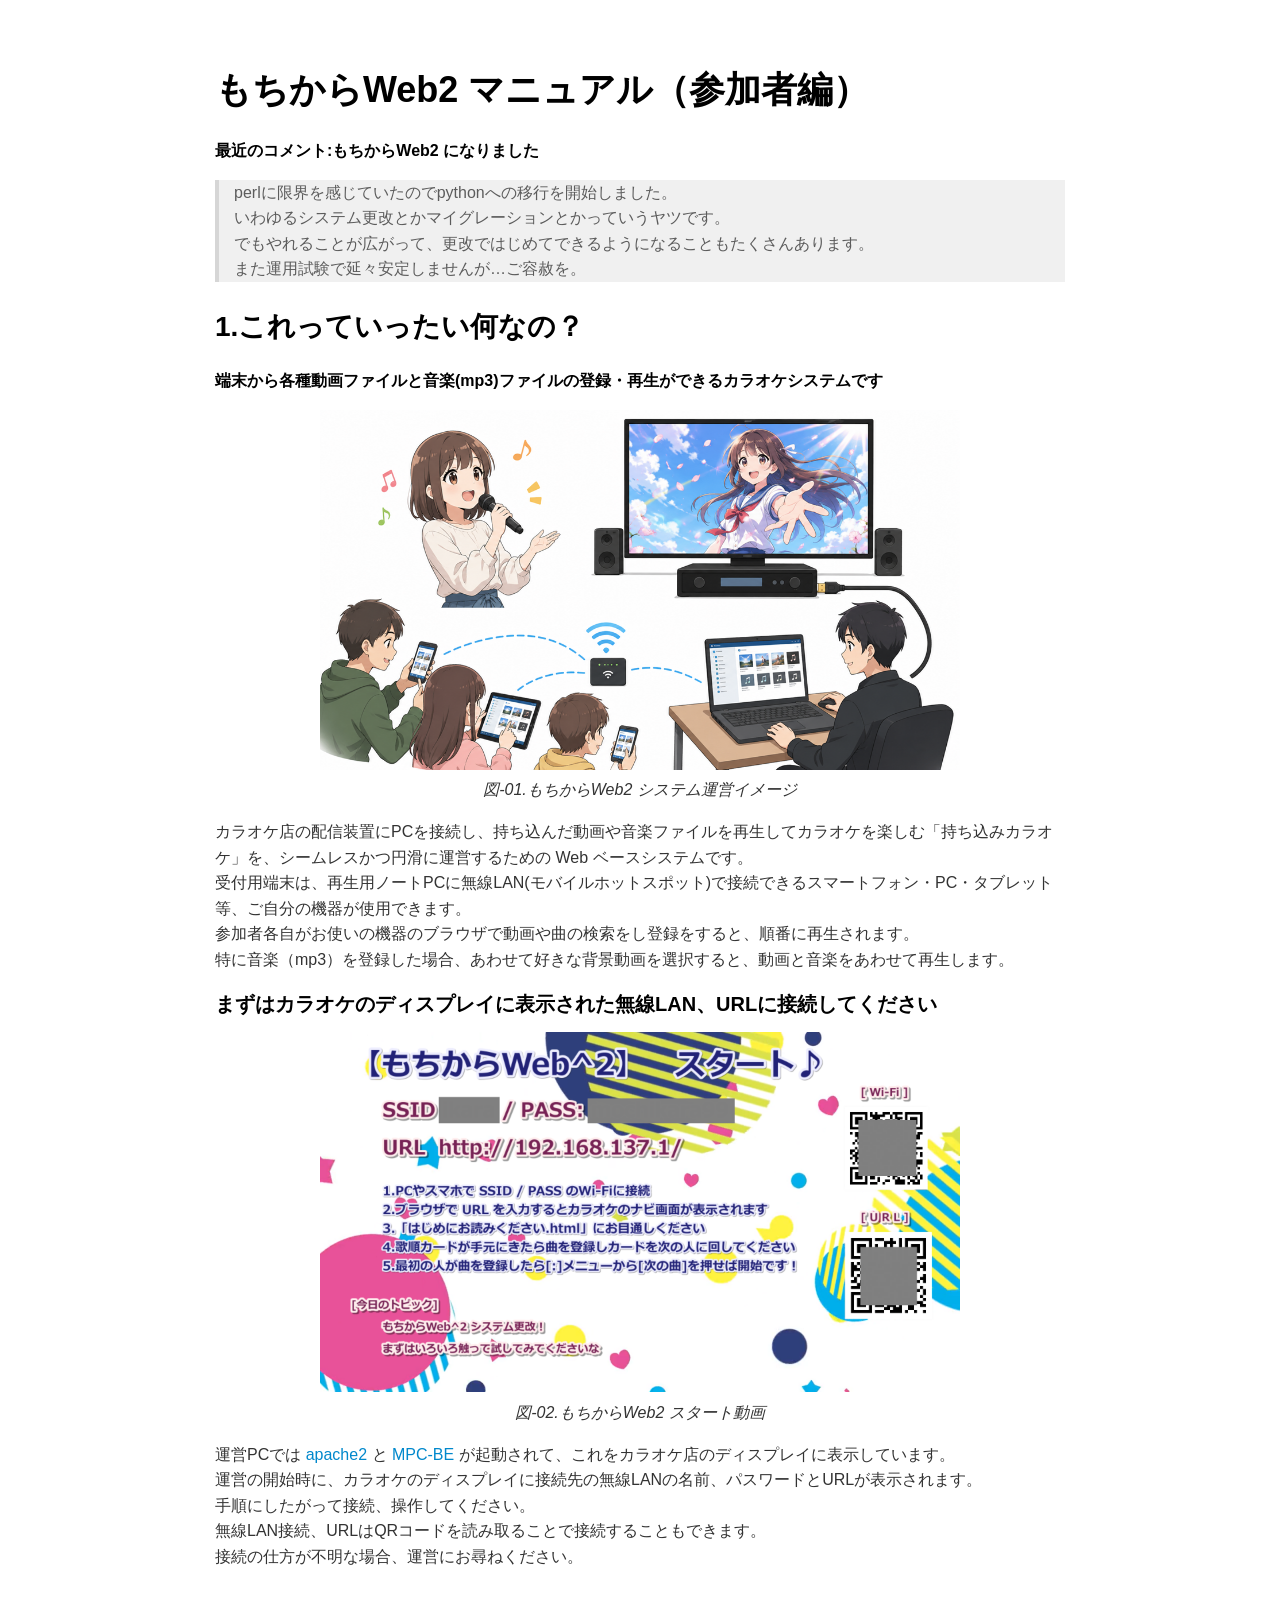
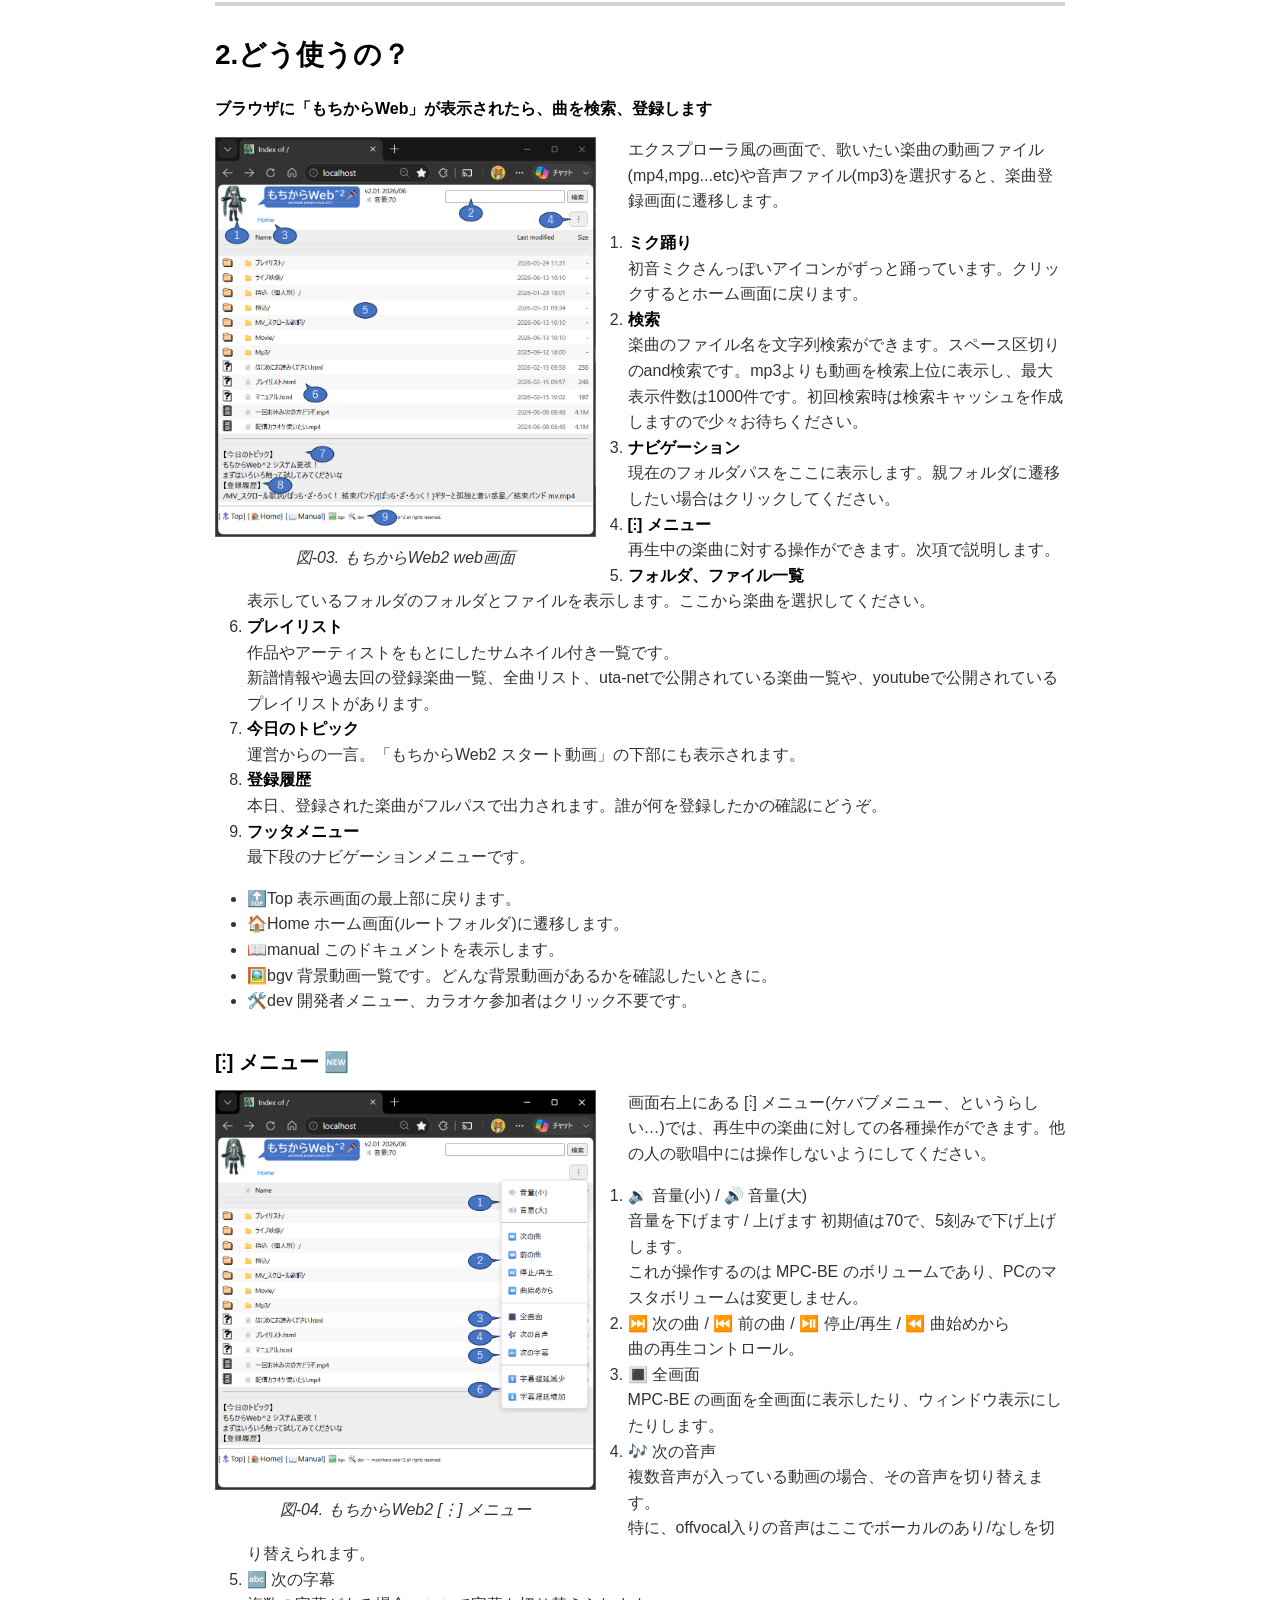
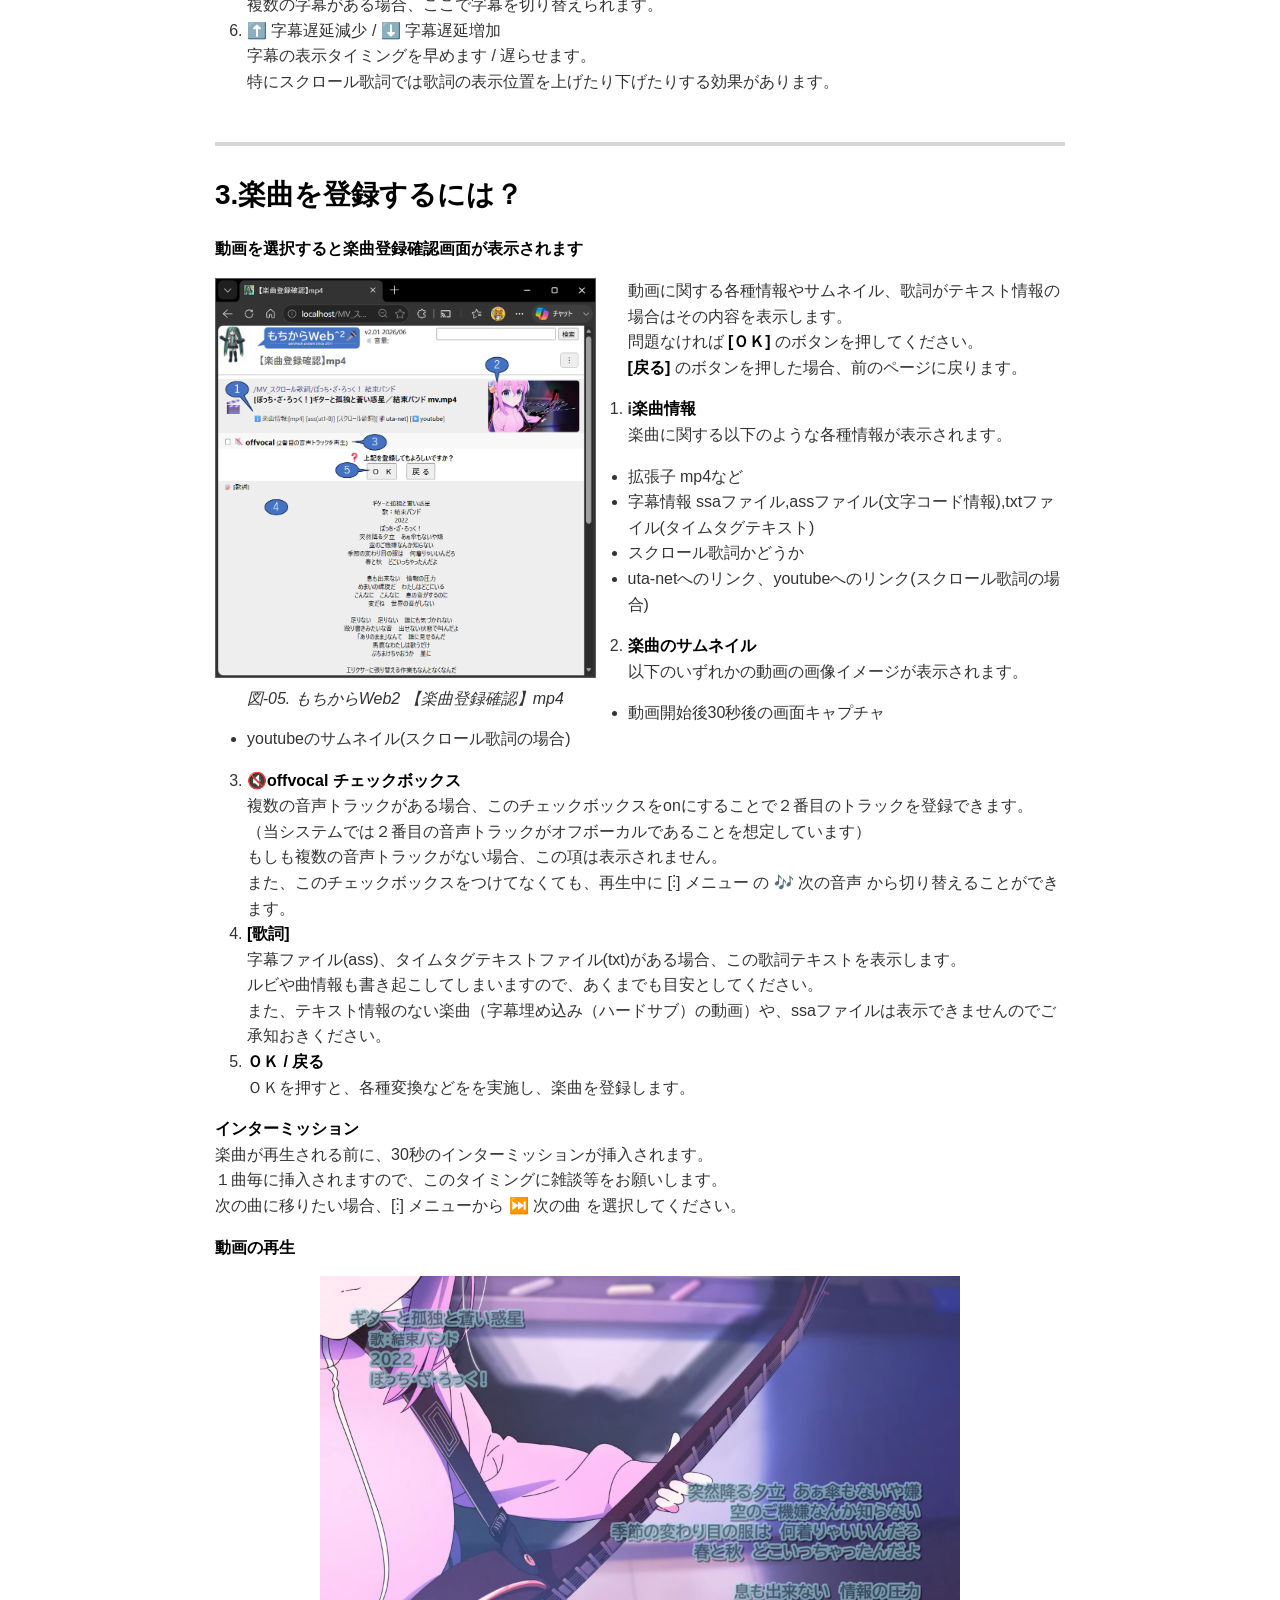
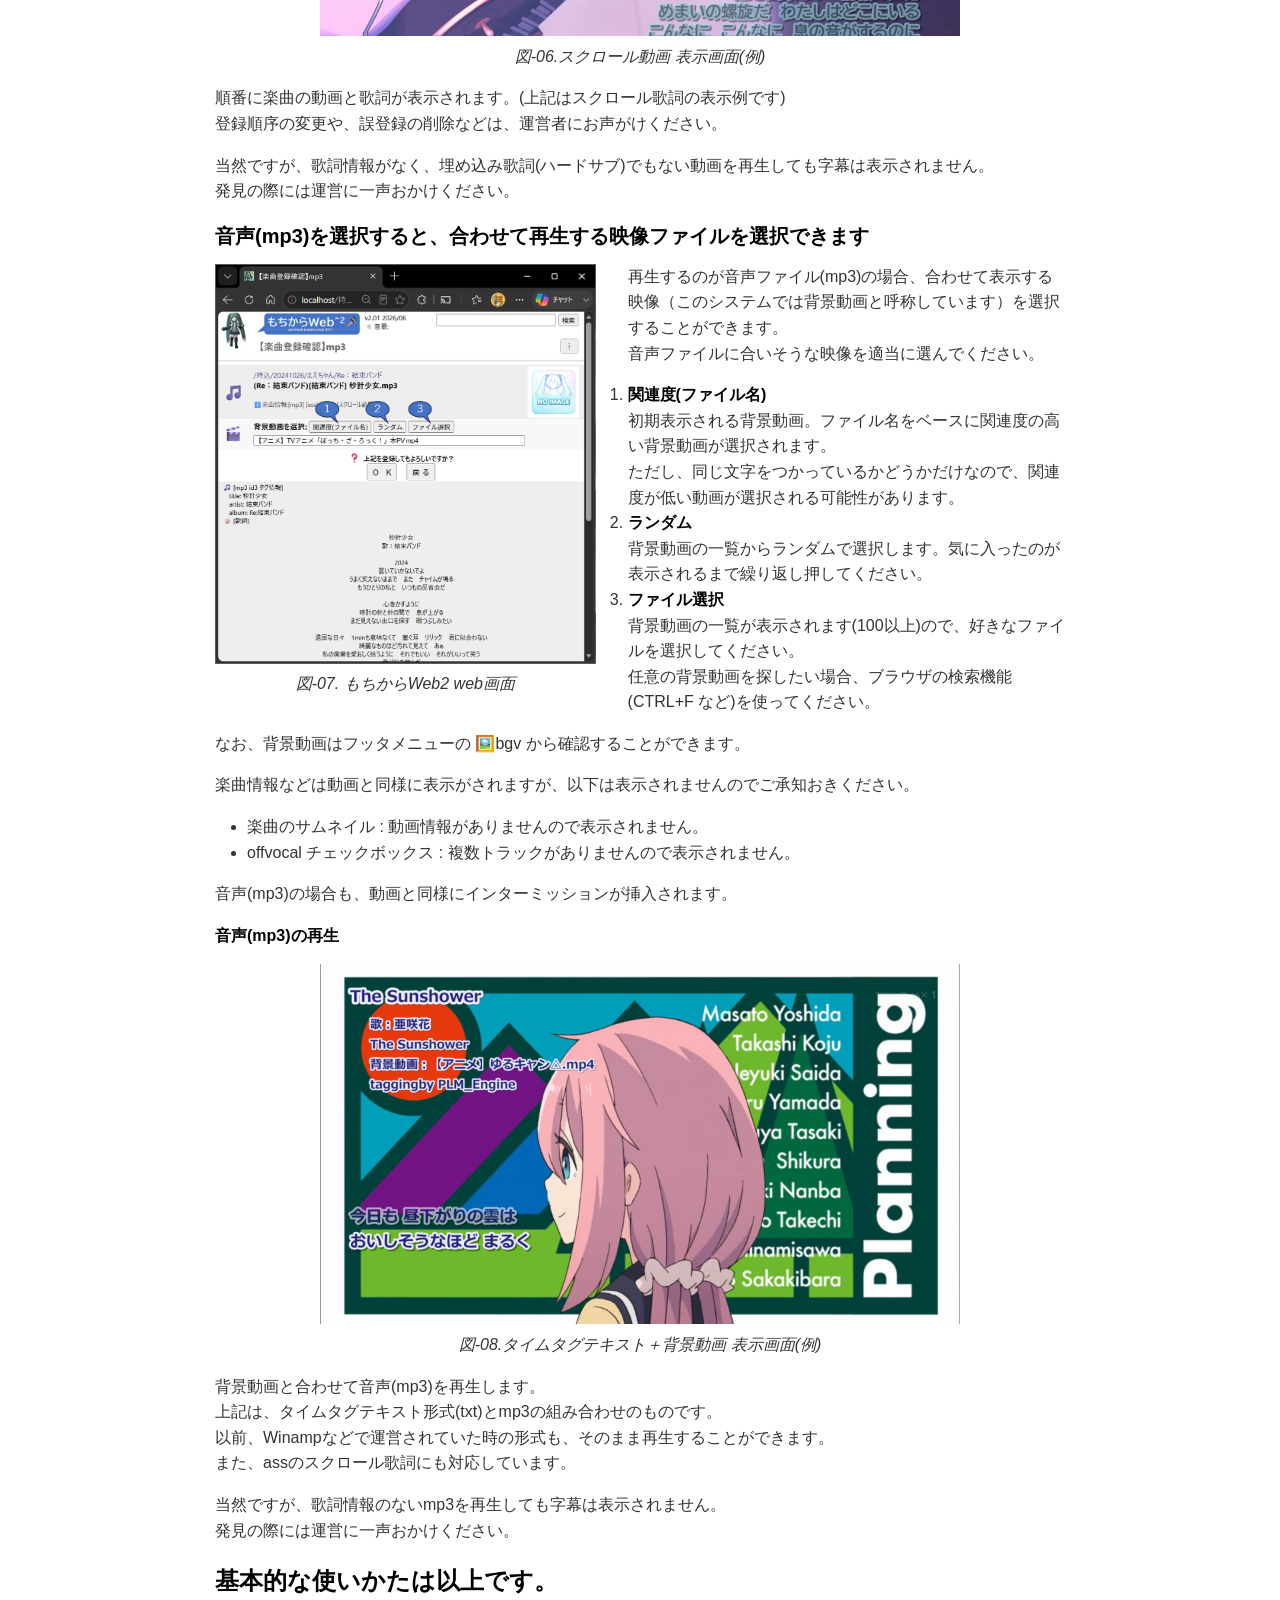
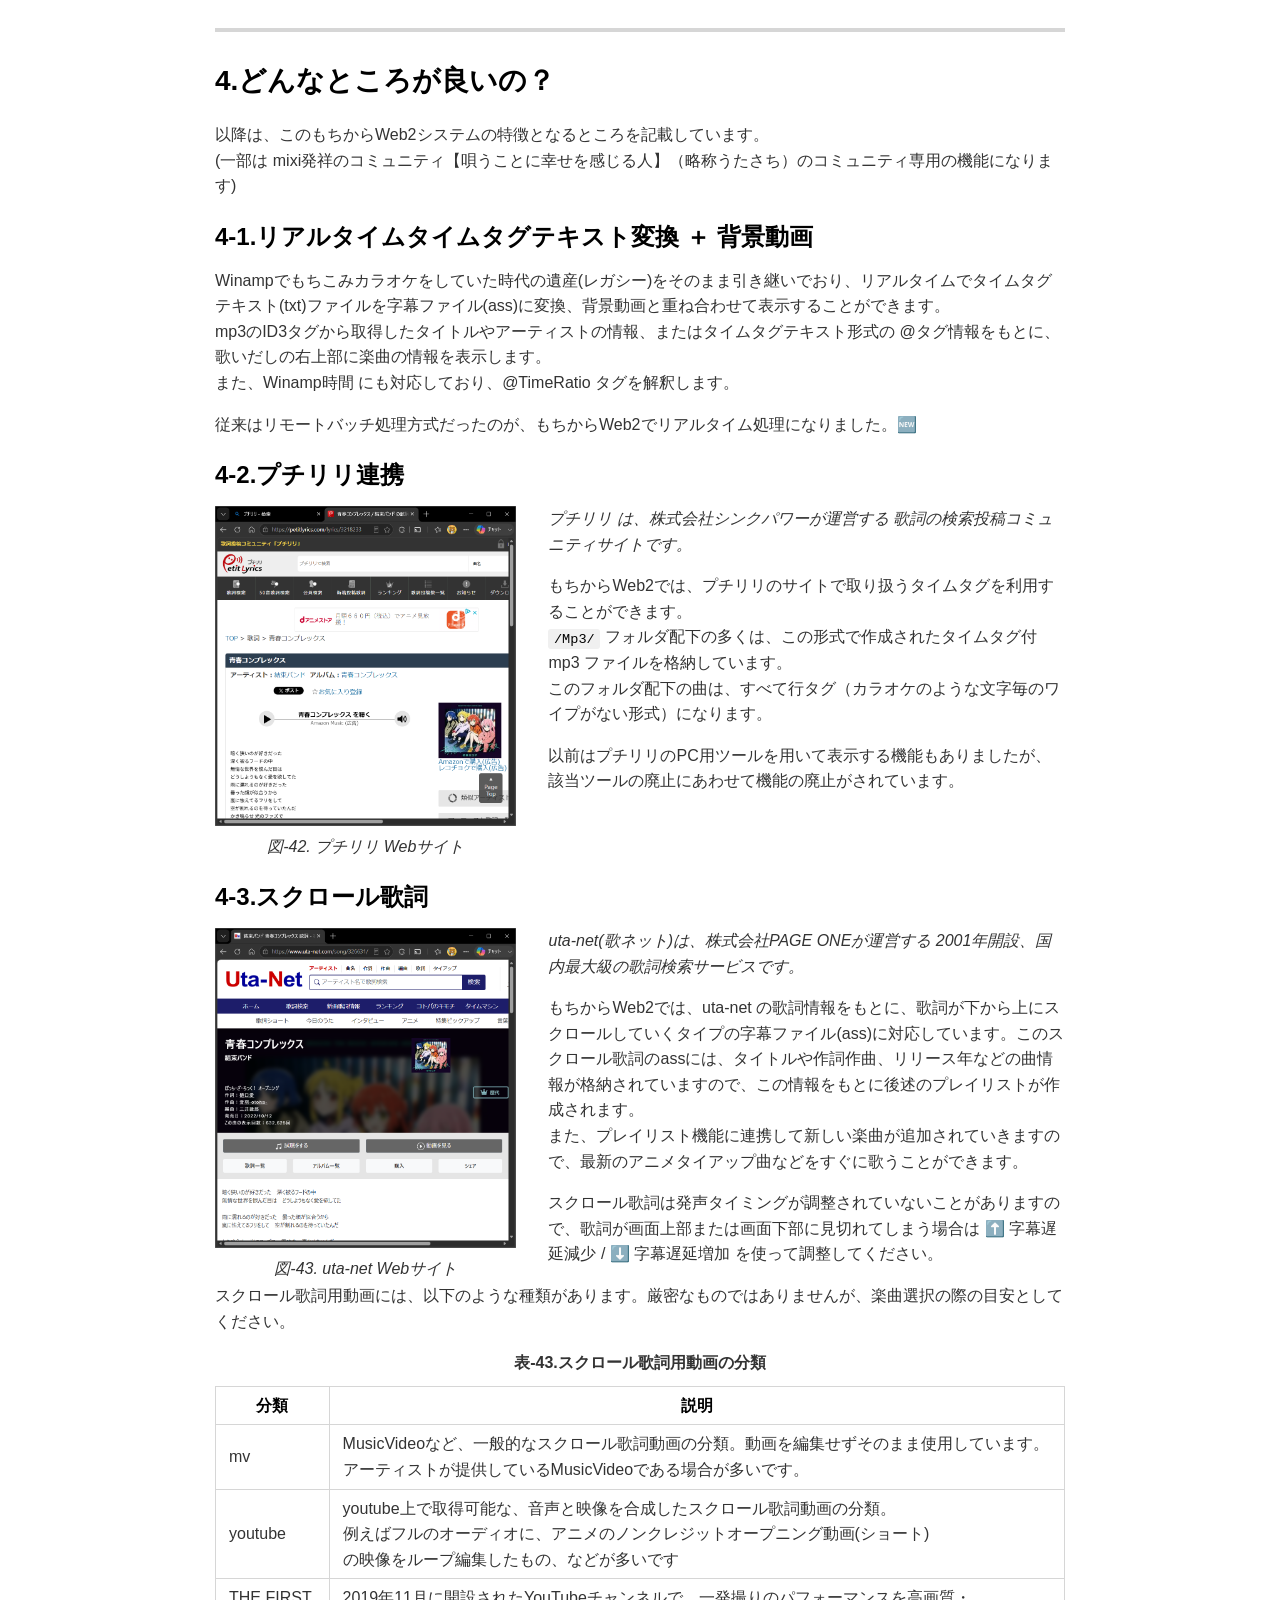
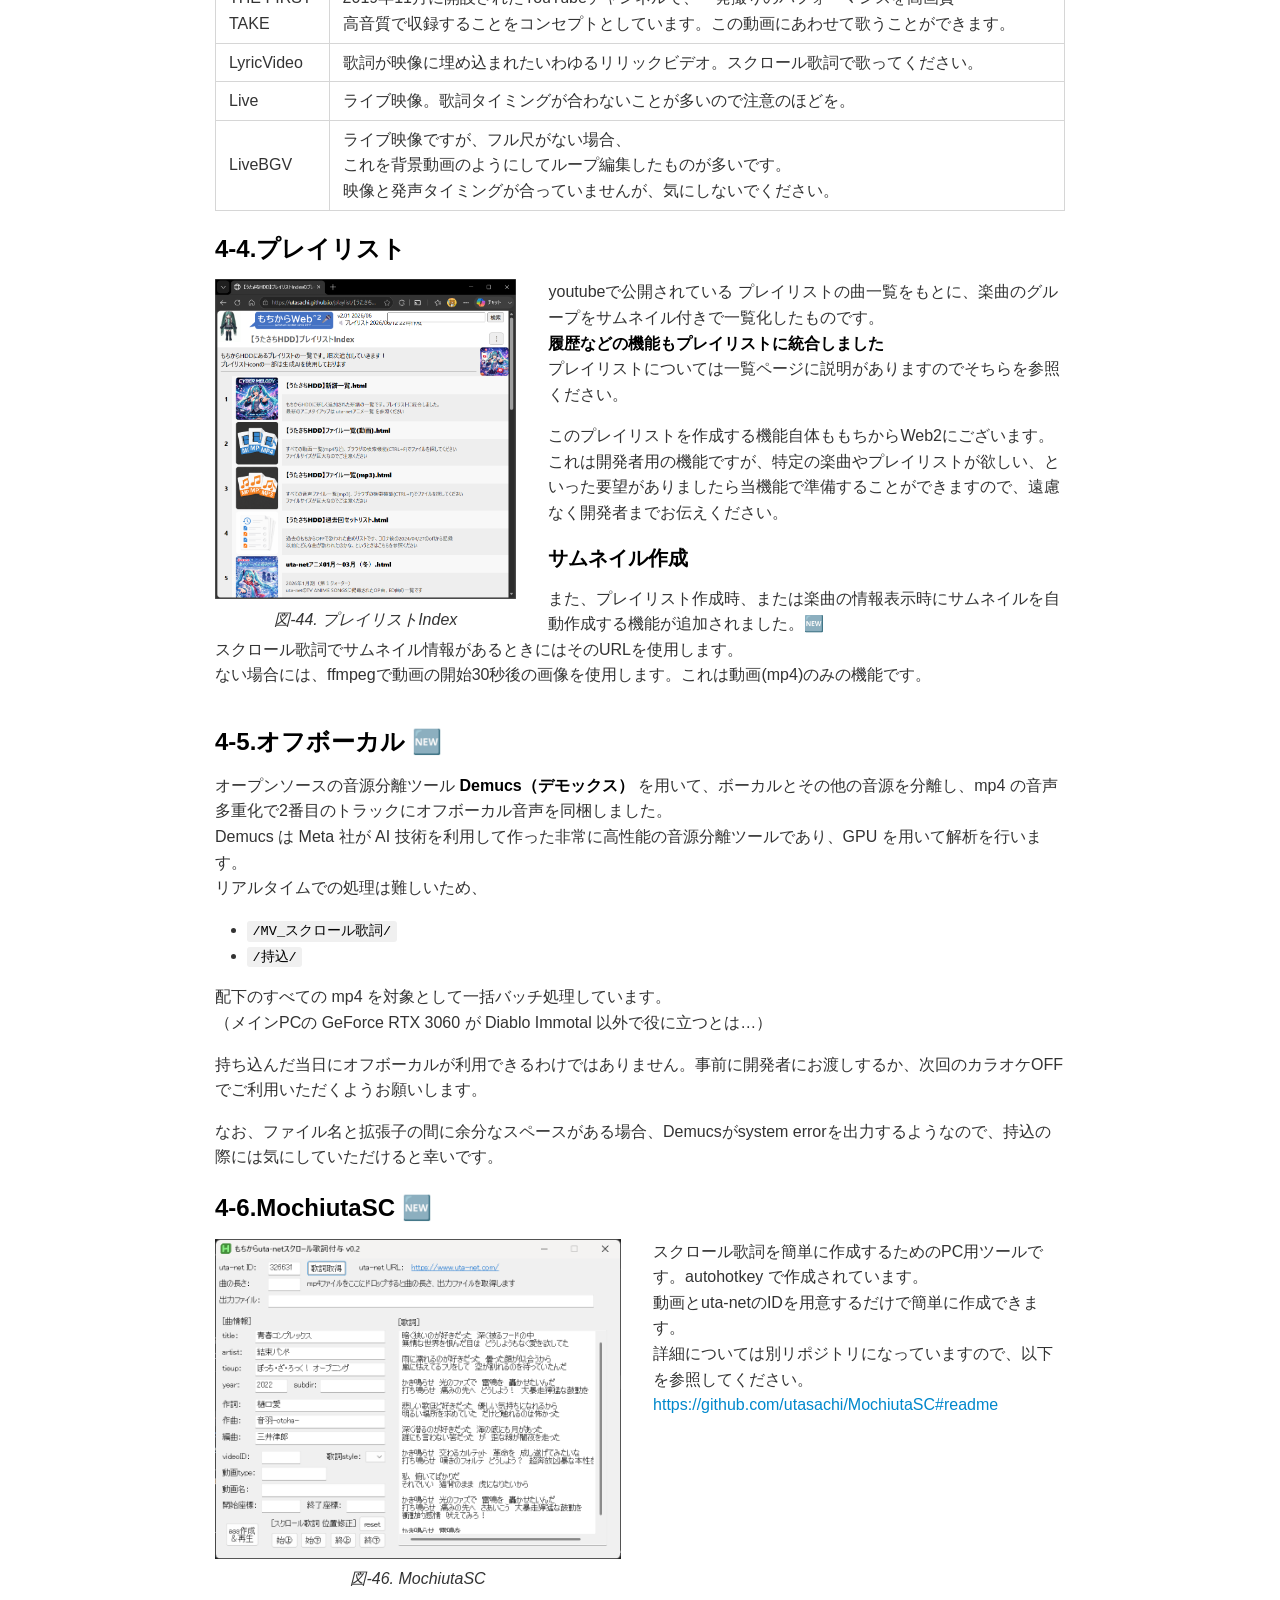
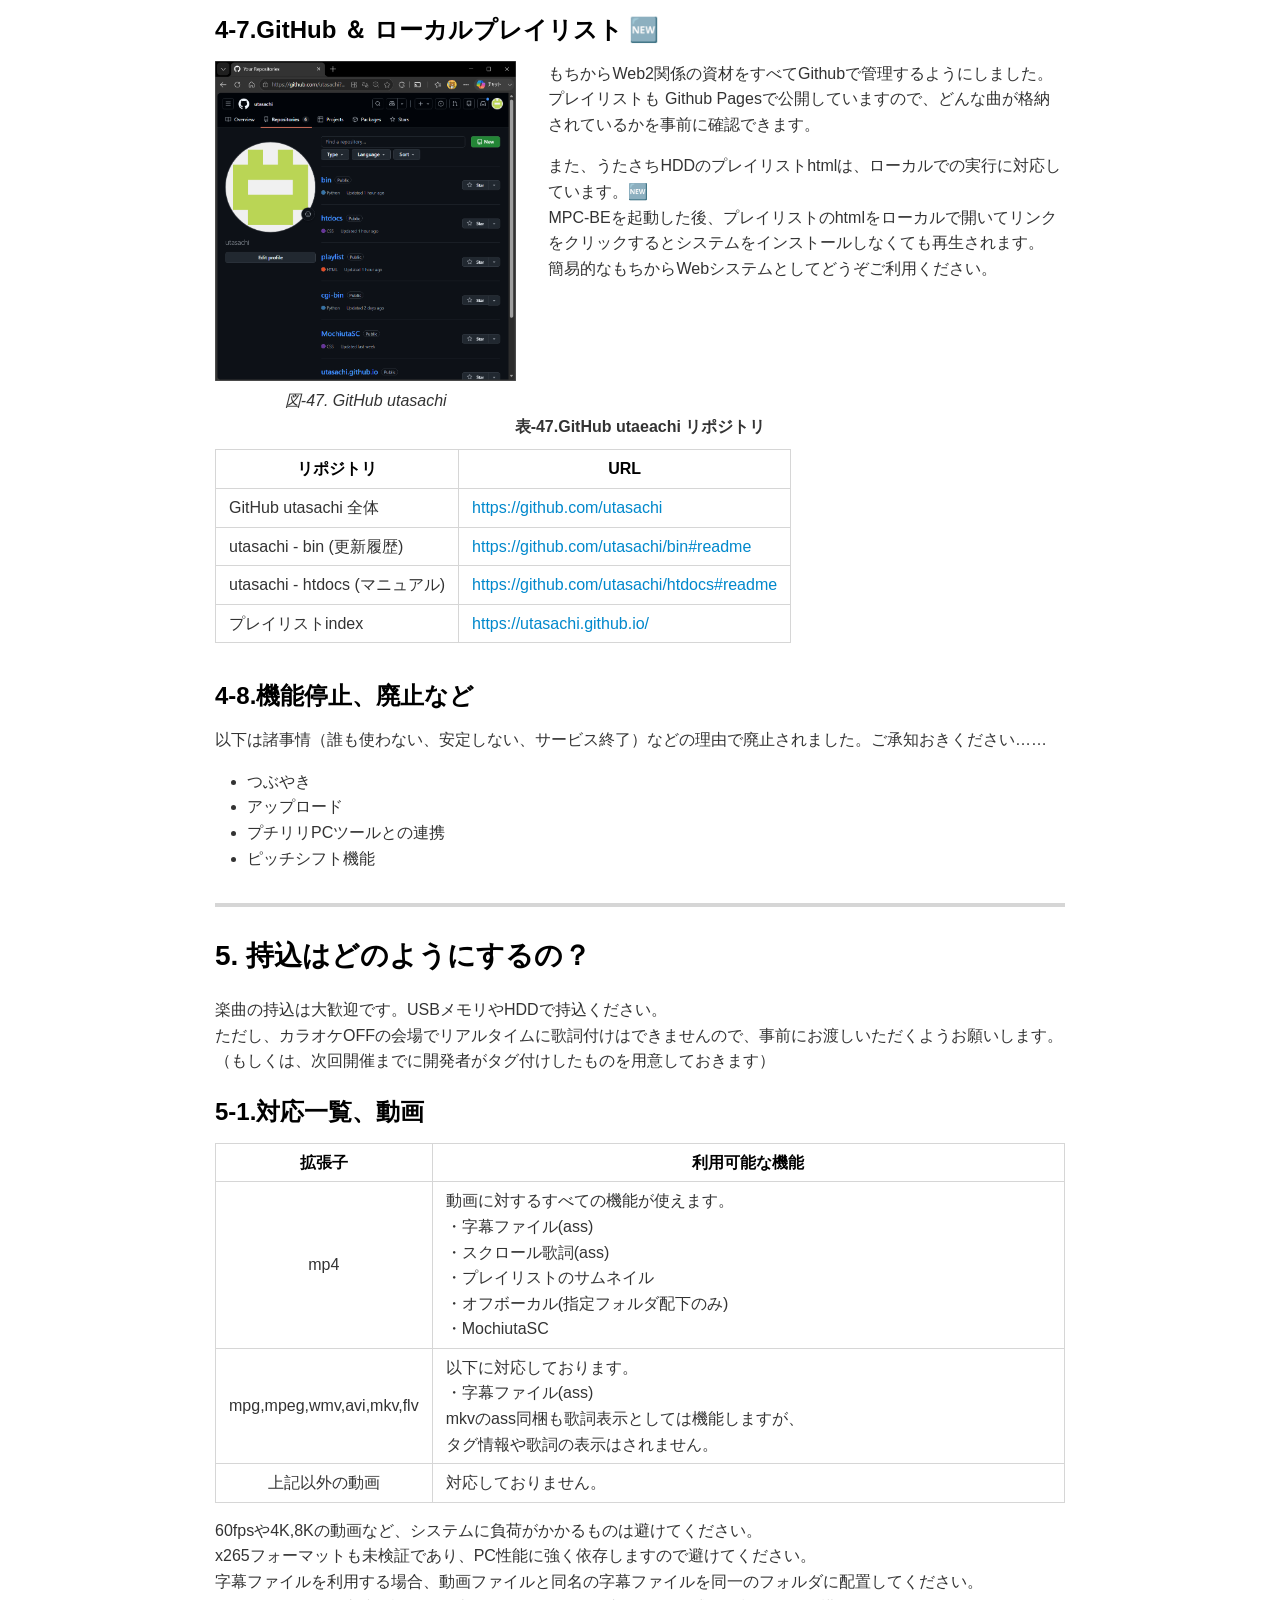
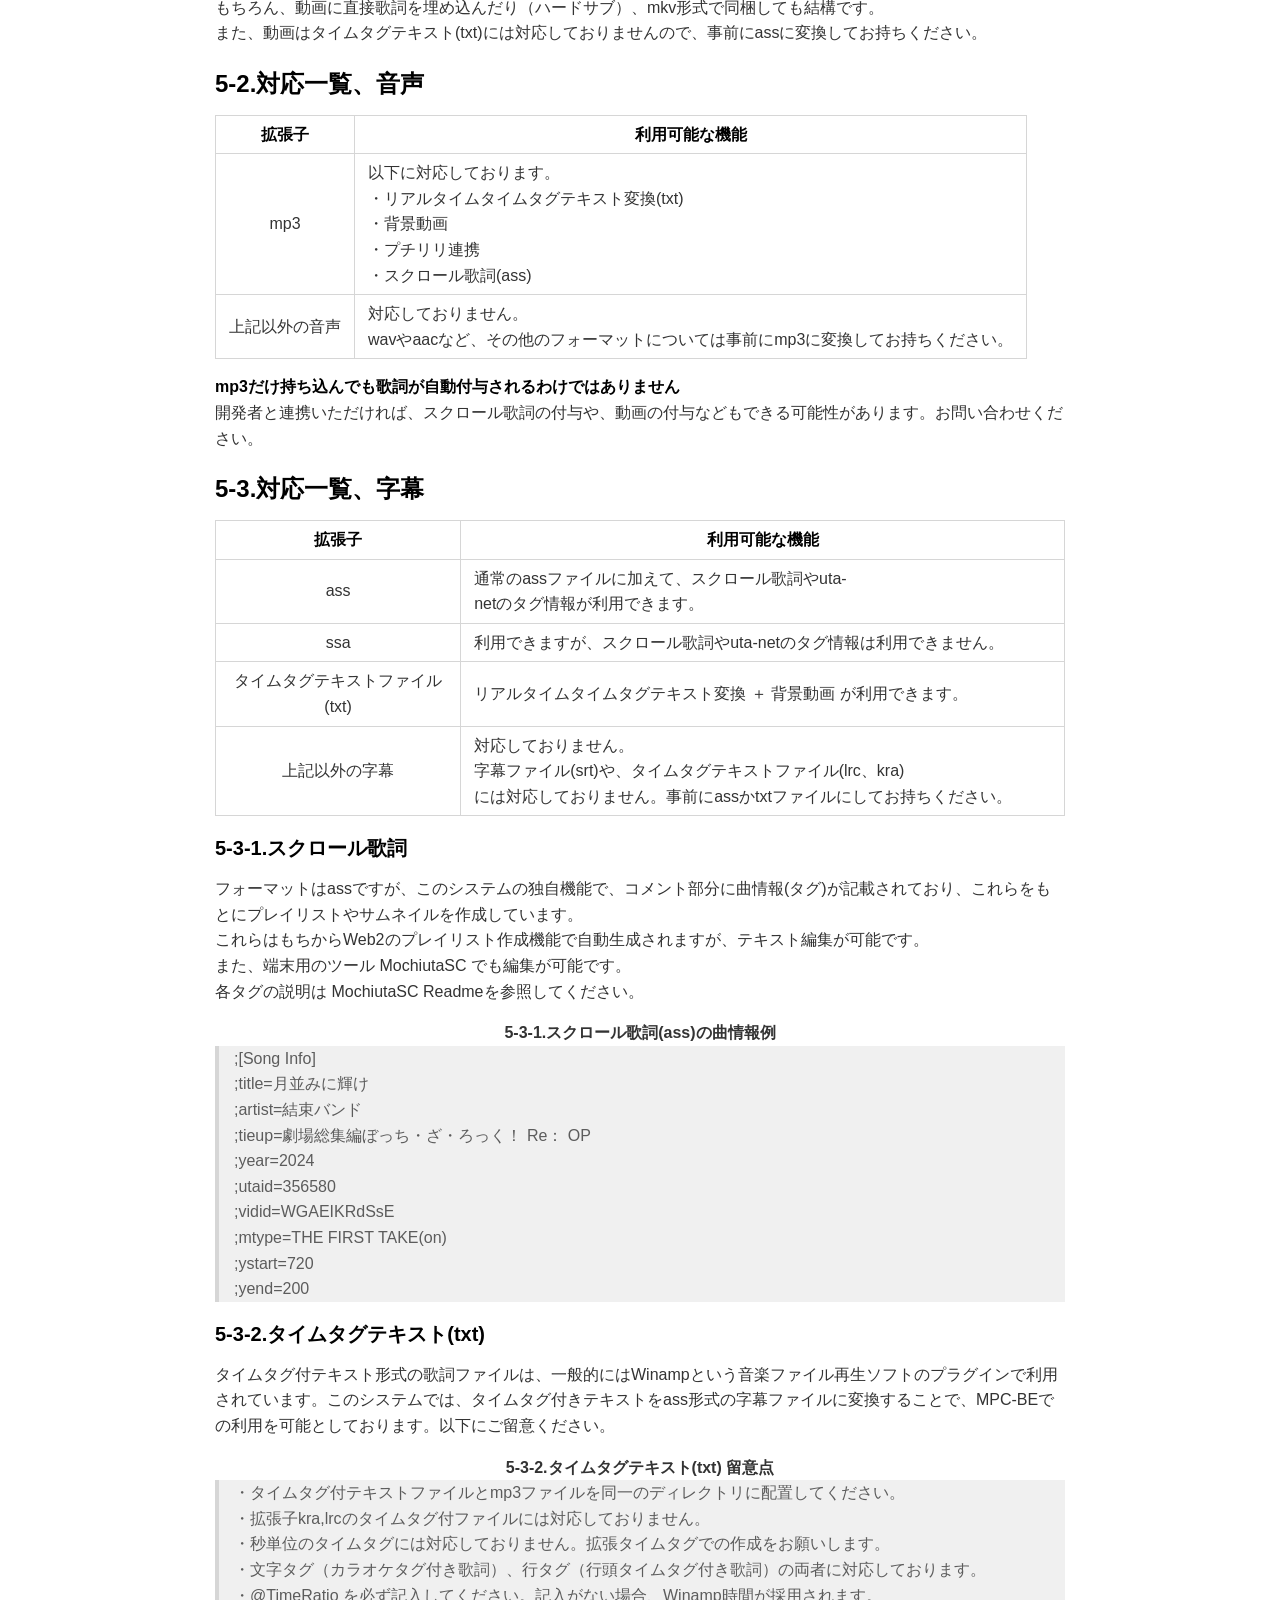
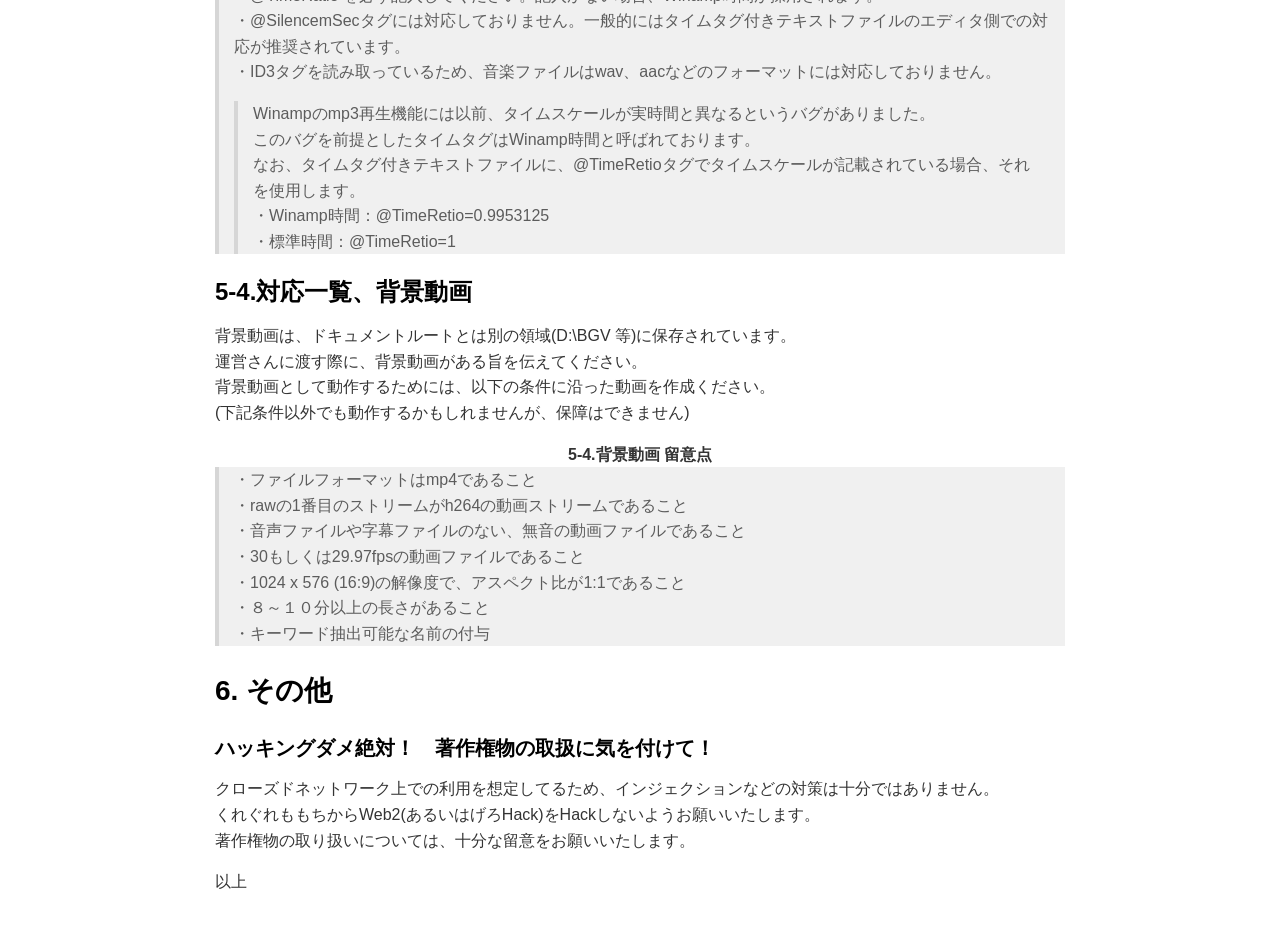
<file: README.html>
<!DOCTYPE html><html><head>
      <title>README</title>
      <meta charset="utf-8">
      <meta name="viewport" content="width=device-width, initial-scale=1.0">
      
      <link rel="stylesheet" href="file:///c:\Users\a12awa\.vscode\extensions\shd101wyy.markdown-preview-enhanced-0.8.30\crossnote\dependencies\katex\katex.min.css">
      
      
      
      
      
      
      
      <style>
      code[class*=language-],pre[class*=language-]{color:#333;background:0 0;font-family:Consolas,"Liberation Mono",Menlo,Courier,monospace;text-align:left;white-space:pre;word-spacing:normal;word-break:normal;word-wrap:normal;line-height:1.4;-moz-tab-size:8;-o-tab-size:8;tab-size:8;-webkit-hyphens:none;-moz-hyphens:none;-ms-hyphens:none;hyphens:none}pre[class*=language-]{padding:.8em;overflow:auto;border-radius:3px;background:#f5f5f5}:not(pre)>code[class*=language-]{padding:.1em;border-radius:.3em;white-space:normal;background:#f5f5f5}.token.blockquote,.token.comment{color:#969896}.token.cdata{color:#183691}.token.doctype,.token.macro.property,.token.punctuation,.token.variable{color:#333}.token.builtin,.token.important,.token.keyword,.token.operator,.token.rule{color:#a71d5d}.token.attr-value,.token.regex,.token.string,.token.url{color:#183691}.token.atrule,.token.boolean,.token.code,.token.command,.token.constant,.token.entity,.token.number,.token.property,.token.symbol{color:#0086b3}.token.prolog,.token.selector,.token.tag{color:#63a35c}.token.attr-name,.token.class,.token.class-name,.token.function,.token.id,.token.namespace,.token.pseudo-class,.token.pseudo-element,.token.url-reference .token.variable{color:#795da3}.token.entity{cursor:help}.token.title,.token.title .token.punctuation{font-weight:700;color:#1d3e81}.token.list{color:#ed6a43}.token.inserted{background-color:#eaffea;color:#55a532}.token.deleted{background-color:#ffecec;color:#bd2c00}.token.bold{font-weight:700}.token.italic{font-style:italic}.language-json .token.property{color:#183691}.language-markup .token.tag .token.punctuation{color:#333}.language-css .token.function,code.language-css{color:#0086b3}.language-yaml .token.atrule{color:#63a35c}code.language-yaml{color:#183691}.language-ruby .token.function{color:#333}.language-markdown .token.url{color:#795da3}.language-makefile .token.symbol{color:#795da3}.language-makefile .token.variable{color:#183691}.language-makefile .token.builtin{color:#0086b3}.language-bash .token.keyword{color:#0086b3}pre[data-line]{position:relative;padding:1em 0 1em 3em}pre[data-line] .line-highlight-wrapper{position:absolute;top:0;left:0;background-color:transparent;display:block;width:100%}pre[data-line] .line-highlight{position:absolute;left:0;right:0;padding:inherit 0;margin-top:1em;background:hsla(24,20%,50%,.08);background:linear-gradient(to right,hsla(24,20%,50%,.1) 70%,hsla(24,20%,50%,0));pointer-events:none;line-height:inherit;white-space:pre}pre[data-line] .line-highlight:before,pre[data-line] .line-highlight[data-end]:after{content:attr(data-start);position:absolute;top:.4em;left:.6em;min-width:1em;padding:0 .5em;background-color:hsla(24,20%,50%,.4);color:#f4f1ef;font:bold 65%/1.5 sans-serif;text-align:center;vertical-align:.3em;border-radius:999px;text-shadow:none;box-shadow:0 1px #fff}pre[data-line] .line-highlight[data-end]:after{content:attr(data-end);top:auto;bottom:.4em}html body{font-family:'Helvetica Neue',Helvetica,'Segoe UI',Arial,freesans,sans-serif;font-size:16px;line-height:1.6;color:#333;background-color:#fff;overflow:initial;box-sizing:border-box;word-wrap:break-word}html body>:first-child{margin-top:0}html body h1,html body h2,html body h3,html body h4,html body h5,html body h6{line-height:1.2;margin-top:1em;margin-bottom:16px;color:#000}html body h1{font-size:2.25em;font-weight:300;padding-bottom:.3em}html body h2{font-size:1.75em;font-weight:400;padding-bottom:.3em}html body h3{font-size:1.5em;font-weight:500}html body h4{font-size:1.25em;font-weight:600}html body h5{font-size:1.1em;font-weight:600}html body h6{font-size:1em;font-weight:600}html body h1,html body h2,html body h3,html body h4,html body h5{font-weight:600}html body h5{font-size:1em}html body h6{color:#5c5c5c}html body strong{color:#000}html body del{color:#5c5c5c}html body a:not([href]){color:inherit;text-decoration:none}html body a{color:#08c;text-decoration:none}html body a:hover{color:#00a3f5;text-decoration:none}html body img{max-width:100%}html body>p{margin-top:0;margin-bottom:16px;word-wrap:break-word}html body>ol,html body>ul{margin-bottom:16px}html body ol,html body ul{padding-left:2em}html body ol.no-list,html body ul.no-list{padding:0;list-style-type:none}html body ol ol,html body ol ul,html body ul ol,html body ul ul{margin-top:0;margin-bottom:0}html body li{margin-bottom:0}html body li.task-list-item{list-style:none}html body li>p{margin-top:0;margin-bottom:0}html body .task-list-item-checkbox{margin:0 .2em .25em -1.8em;vertical-align:middle}html body .task-list-item-checkbox:hover{cursor:pointer}html body blockquote{margin:16px 0;font-size:inherit;padding:0 15px;color:#5c5c5c;background-color:#f0f0f0;border-left:4px solid #d6d6d6}html body blockquote>:first-child{margin-top:0}html body blockquote>:last-child{margin-bottom:0}html body hr{height:4px;margin:32px 0;background-color:#d6d6d6;border:0 none}html body table{margin:10px 0 15px 0;border-collapse:collapse;border-spacing:0;display:block;width:100%;overflow:auto;word-break:normal;word-break:keep-all}html body table th{font-weight:700;color:#000}html body table td,html body table th{border:1px solid #d6d6d6;padding:6px 13px}html body dl{padding:0}html body dl dt{padding:0;margin-top:16px;font-size:1em;font-style:italic;font-weight:700}html body dl dd{padding:0 16px;margin-bottom:16px}html body code{font-family:Menlo,Monaco,Consolas,'Courier New',monospace;font-size:.85em;color:#000;background-color:#f0f0f0;border-radius:3px;padding:.2em 0}html body code::after,html body code::before{letter-spacing:-.2em;content:'\00a0'}html body pre>code{padding:0;margin:0;word-break:normal;white-space:pre;background:0 0;border:0}html body .highlight{margin-bottom:16px}html body .highlight pre,html body pre{padding:1em;overflow:auto;line-height:1.45;border:#d6d6d6;border-radius:3px}html body .highlight pre{margin-bottom:0;word-break:normal}html body pre code,html body pre tt{display:inline;max-width:initial;padding:0;margin:0;overflow:initial;line-height:inherit;word-wrap:normal;background-color:transparent;border:0}html body pre code:after,html body pre code:before,html body pre tt:after,html body pre tt:before{content:normal}html body blockquote,html body dl,html body ol,html body p,html body pre,html body ul{margin-top:0;margin-bottom:16px}html body kbd{color:#000;border:1px solid #d6d6d6;border-bottom:2px solid #c7c7c7;padding:2px 4px;background-color:#f0f0f0;border-radius:3px}@media print{html body{background-color:#fff}html body h1,html body h2,html body h3,html body h4,html body h5,html body h6{color:#000;page-break-after:avoid}html body blockquote{color:#5c5c5c}html body pre{page-break-inside:avoid}html body table{display:table}html body img{display:block;max-width:100%;max-height:100%}html body code,html body pre{word-wrap:break-word;white-space:pre}}.markdown-preview{width:100%;height:100%;box-sizing:border-box}.markdown-preview ul{list-style:disc}.markdown-preview ul ul{list-style:circle}.markdown-preview ul ul ul{list-style:square}.markdown-preview ol{list-style:decimal}.markdown-preview ol ol,.markdown-preview ul ol{list-style-type:lower-roman}.markdown-preview ol ol ol,.markdown-preview ol ul ol,.markdown-preview ul ol ol,.markdown-preview ul ul ol{list-style-type:lower-alpha}.markdown-preview .newpage,.markdown-preview .pagebreak{page-break-before:always}.markdown-preview pre.line-numbers{position:relative;padding-left:3.8em;counter-reset:linenumber}.markdown-preview pre.line-numbers>code{position:relative}.markdown-preview pre.line-numbers .line-numbers-rows{position:absolute;pointer-events:none;top:1em;font-size:100%;left:0;width:3em;letter-spacing:-1px;border-right:1px solid #999;-webkit-user-select:none;-moz-user-select:none;-ms-user-select:none;user-select:none}.markdown-preview pre.line-numbers .line-numbers-rows>span{pointer-events:none;display:block;counter-increment:linenumber}.markdown-preview pre.line-numbers .line-numbers-rows>span:before{content:counter(linenumber);color:#999;display:block;padding-right:.8em;text-align:right}.markdown-preview .mathjax-exps .MathJax_Display{text-align:center!important}.markdown-preview:not([data-for=preview]) .code-chunk .code-chunk-btn-group{display:none}.markdown-preview:not([data-for=preview]) .code-chunk .status{display:none}.markdown-preview:not([data-for=preview]) .code-chunk .output-div{margin-bottom:16px}.markdown-preview .md-toc{padding:0}.markdown-preview .md-toc .md-toc-details{margin:0;padding:0;border:none}.markdown-preview .md-toc summary.md-toc-link-wrapper{cursor:pointer;list-style-position:outside}.markdown-preview .md-toc summary.md-toc-link-wrapper::marker{font-size:.85em}.markdown-preview .md-toc .md-toc-link-wrapper .md-toc-link{display:inline;padding:.25rem 0}.markdown-preview .md-toc .md-toc-link-wrapper .md-toc-link div,.markdown-preview .md-toc .md-toc-link-wrapper .md-toc-link p{display:inline}.markdown-preview .md-toc .md-toc-link-wrapper.highlighted .md-toc-link{font-weight:800}.markdown-preview .md-toc .md-toc-link-wrapper[data-level='0']{margin-left:12px}.markdown-preview .md-toc .md-toc-link-wrapper[data-level='1']{margin-left:28px}.markdown-preview .md-toc .md-toc-link-wrapper[data-level='2']{margin-left:44px}.markdown-preview .md-toc .md-toc-link-wrapper[data-level='3']{margin-left:60px}.markdown-preview .md-toc .md-toc-link-wrapper[data-level='4']{margin-left:76px}.markdown-preview .md-toc .md-toc-link-wrapper[data-level='5']{margin-left:80px}.markdown-preview a.tag,.markdown-preview a.tag:active,.markdown-preview a.tag:link,.markdown-preview a.tag:visited,.markdown-preview span.tag:not(.token){display:inline-block;background-color:var(--vscode-badge-background,rgba(127,127,127,.18));color:var(--vscode-badge-foreground,currentColor);border-radius:2em;font-size:.85em;font-weight:500;padding:.05em .55em;line-height:1.5;white-space:nowrap;text-decoration:none;text-shadow:none;box-shadow:none;transition:background-color .12s ease,opacity .12s ease}.markdown-preview a.tag{cursor:pointer}.markdown-preview a.tag:focus,.markdown-preview a.tag:hover{background-color:var(--vscode-badge-background,rgba(127,127,127,.32));color:var(--vscode-badge-foreground,currentColor);opacity:.85;text-decoration:none;outline:0}.markdown-preview .wikilink-embed-content{border-left:3px solid var(--vscode-textBlockQuote-border,rgba(128,128,128,.3));background:var(--vscode-textBlockQuote-background,rgba(128,128,128,.05));margin:.5em 0;padding:.5em .75em;border-radius:0 3px 3px 0}.markdown-preview .wikilink-embed-content.wikilink-embed-error{border-left-color:var(--vscode-errorForeground,#cf222e);color:var(--vscode-errorForeground,#cf222e);font-style:italic;opacity:.8}.markdown-preview .wikilink-embed-content h1:first-child,.markdown-preview .wikilink-embed-content h2:first-child,.markdown-preview .wikilink-embed-content h3:first-child,.markdown-preview .wikilink-embed-content h4:first-child,.markdown-preview .wikilink-embed-content h5:first-child,.markdown-preview .wikilink-embed-content h6:first-child{margin-top:.25em}.markdown-preview .wikilink-embed-content .wikilink-embed-content{margin:.25em 0;padding:.25em .5em}.markdown-preview .block-id{display:none}.scrollbar-style::-webkit-scrollbar{width:8px}.scrollbar-style::-webkit-scrollbar-track{border-radius:10px;background-color:transparent}.scrollbar-style::-webkit-scrollbar-thumb{border-radius:5px;background-color:var(--vscode-scrollbarSlider-background,rgba(150,150,150,.66));border:4px solid var(--vscode-scrollbarSlider-background,rgba(150,150,150,.66));background-clip:content-box}.scrollbar-style::-webkit-scrollbar-thumb:hover{background-color:var(--vscode-scrollbarSlider-hoverBackground,rgba(120,120,120,.66))}html body[for=html-export]:not([data-presentation-mode]){position:relative;width:100%;height:100%;top:0;left:0;margin:0;padding:0;overflow:auto}html body[for=html-export]:not([data-presentation-mode]) .markdown-preview{position:relative;top:0;min-height:100vh}@media screen and (min-width:914px){html body[for=html-export]:not([data-presentation-mode]) .markdown-preview{padding:2em calc(50% - 457px + 2em)}}@media screen and (max-width:914px){html body[for=html-export]:not([data-presentation-mode]) .markdown-preview{padding:2em}}@media screen and (max-width:450px){html body[for=html-export]:not([data-presentation-mode]) .markdown-preview{font-size:14px!important;padding:1em}}@media print{html body[for=html-export]:not([data-presentation-mode]) #sidebar-toc-btn{display:none}}html body[for=html-export]:not([data-presentation-mode]) #sidebar-toc-btn{position:fixed;bottom:8px;left:8px;font-size:28px;cursor:pointer;color:inherit;z-index:99;width:32px;text-align:center;opacity:.4}html body[for=html-export]:not([data-presentation-mode])[html-show-sidebar-toc] #sidebar-toc-btn{opacity:1}html body[for=html-export]:not([data-presentation-mode])[html-show-sidebar-toc] .md-sidebar-toc{position:fixed;top:0;left:0;width:300px;height:100%;padding:32px 0 48px 0;font-size:14px;box-shadow:0 0 4px rgba(150,150,150,.33);box-sizing:border-box;overflow:auto;background-color:inherit}html body[for=html-export]:not([data-presentation-mode])[html-show-sidebar-toc] .md-sidebar-toc::-webkit-scrollbar{width:8px}html body[for=html-export]:not([data-presentation-mode])[html-show-sidebar-toc] .md-sidebar-toc::-webkit-scrollbar-track{border-radius:10px;background-color:transparent}html body[for=html-export]:not([data-presentation-mode])[html-show-sidebar-toc] .md-sidebar-toc::-webkit-scrollbar-thumb{border-radius:5px;background-color:var(--vscode-scrollbarSlider-background,rgba(150,150,150,.66));border:4px solid var(--vscode-scrollbarSlider-background,rgba(150,150,150,.66));background-clip:content-box}html body[for=html-export]:not([data-presentation-mode])[html-show-sidebar-toc] .md-sidebar-toc::-webkit-scrollbar-thumb:hover{background-color:var(--vscode-scrollbarSlider-hoverBackground,rgba(120,120,120,.66))}html body[for=html-export]:not([data-presentation-mode])[html-show-sidebar-toc] .md-sidebar-toc a{text-decoration:none}html body[for=html-export]:not([data-presentation-mode])[html-show-sidebar-toc] .md-sidebar-toc .md-toc{padding:0 16px}html body[for=html-export]:not([data-presentation-mode])[html-show-sidebar-toc] .md-sidebar-toc .md-toc .md-toc-details{margin:0;padding:0;border:none}html body[for=html-export]:not([data-presentation-mode])[html-show-sidebar-toc] .md-sidebar-toc .md-toc .md-toc-link-wrapper .md-toc-link{display:inline;padding:.25rem 0}html body[for=html-export]:not([data-presentation-mode])[html-show-sidebar-toc] .md-sidebar-toc .md-toc .md-toc-link-wrapper .md-toc-link div,html body[for=html-export]:not([data-presentation-mode])[html-show-sidebar-toc] .md-sidebar-toc .md-toc .md-toc-link-wrapper .md-toc-link p{display:inline}html body[for=html-export]:not([data-presentation-mode])[html-show-sidebar-toc] .md-sidebar-toc .md-toc .md-toc-link-wrapper.highlighted .md-toc-link{font-weight:800}html body[for=html-export]:not([data-presentation-mode])[html-show-sidebar-toc] .md-sidebar-toc .md-toc .md-toc-link-wrapper[data-level='0']{padding-left:0}html body[for=html-export]:not([data-presentation-mode])[html-show-sidebar-toc] .md-sidebar-toc .md-toc .md-toc-link-wrapper[data-level='1']{padding-left:16px}html body[for=html-export]:not([data-presentation-mode])[html-show-sidebar-toc] .md-sidebar-toc .md-toc .md-toc-link-wrapper[data-level='2']{padding-left:32px}html body[for=html-export]:not([data-presentation-mode])[html-show-sidebar-toc] .md-sidebar-toc .md-toc .md-toc-link-wrapper[data-level='3']{padding-left:48px}html body[for=html-export]:not([data-presentation-mode])[html-show-sidebar-toc] .md-sidebar-toc .md-toc .md-toc-link-wrapper[data-level='4']{padding-left:64px}html body[for=html-export]:not([data-presentation-mode])[html-show-sidebar-toc] .md-sidebar-toc .md-toc .md-toc-link-wrapper[data-level='5']{padding-left:80px}html body[for=html-export]:not([data-presentation-mode])[html-show-sidebar-toc] .markdown-preview{left:300px;width:calc(100% - 300px);padding:2em calc(50% - 457px - 300px / 2);margin:0;box-sizing:border-box}@media screen and (max-width:1274px){html body[for=html-export]:not([data-presentation-mode])[html-show-sidebar-toc] .markdown-preview{padding:2em}}@media screen and (max-width:450px){html body[for=html-export]:not([data-presentation-mode])[html-show-sidebar-toc] .markdown-preview{width:100%}}html body[for=html-export]:not([data-presentation-mode]):not([html-show-sidebar-toc]) .markdown-preview{left:50%;transform:translateX(-50%)}html body[for=html-export]:not([data-presentation-mode]):not([html-show-sidebar-toc]) .md-sidebar-toc{display:none}
/* Please visit the URL below for more information: */
/*   https://shd101wyy.github.io/markdown-preview-enhanced/#/customize-css */

      </style>
      <!-- The content below will be included at the end of the <head> element. -->
<script type="text/javascript">
  document.addEventListener("DOMContentLoaded", function () {
    // your code here
  });
</script>
    </head>
    <body for="html-export">
      <div class="crossnote markdown-preview  ">
      
<h1 id="もちからweb2-マニュアル参加者編">もちからWeb2 マニュアル（参加者編） </h1>
<p><strong>最近のコメント:もちからWeb2 になりました</strong></p>
<blockquote>
<p>perlに限界を感じていたのでpythonへの移行を開始しました。<br>
いわゆるシステム更改とかマイグレーションとかっていうヤツです。<br>
でもやれることが広がって、更改ではじめてできるようになることもたくさんあります。<br>
また運用試験で延々安定しませんが…ご容赦を。</p>
</blockquote>
<h2 id="1これっていったい何なの">1.これっていったい何なの？ </h2>
<p><strong>端末から各種動画ファイルと音楽(mp3)ファイルの登録・再生ができるカラオケシステムです</strong></p>
<center><img src="images/mfig01.png" width="640">
<p><em>図-01.もちからWeb2 システム運営イメージ</em></p>
</center>
<p>カラオケ店の配信装置にPCを接続し、持ち込んだ動画や音楽ファイルを再生してカラオケを楽しむ「持ち込みカラオケ」を、シームレスかつ円滑に運営するための Web ベースシステムです。<br>
受付用端末は、再生用ノートPCに無線LAN(モバイルホットスポット)で接続できるスマートフォン・PC・タブレット等、ご自分の機器が使用できます。<br>
参加者各自がお使いの機器のブラウザで動画や曲の検索をし登録をすると、順番に再生されます。<br>
特に音楽（mp3）を登録した場合、あわせて好きな背景動画を選択すると、動画と音楽をあわせて再生します。</p>
<h4 id="まずはカラオケのディスプレイに表示された無線lan-urlに接続してください">まずはカラオケのディスプレイに表示された無線LAN、URLに接続してください </h4>
<center><img src="images/mfig02.png" width="640">
<p><em>図-02.もちからWeb2 スタート動画</em></p>
</center>
<p>運営PCでは <a href="https://httpd.apache.org/">apache2</a> と <a href="https://sourceforge.net/projects/mpcbe/">MPC-BE</a> が起動されて、これをカラオケ店のディスプレイに表示しています。<br>
運営の開始時に、カラオケのディスプレイに接続先の無線LANの名前、パスワードとURLが表示されます。<br>
手順にしたがって接続、操作してください。<br>
無線LAN接続、URLはQRコードを読み取ることで接続することもできます。<br>
接続の仕方が不明な場合、運営にお尋ねください。</p>
<hr>
<h2 id="2どう使うの">2.どう使うの？ </h2>
<p><strong>ブラウザに「もちからWeb」が表示されたら、曲を検索、登録します</strong></p>
<div style="float:left; margin-right:32px; text-align:center;">
  <img src="images/mfig03.png" height="400">
  <div><em>図-03. もちからWeb2 web画面</em></div>
</div>
<p>エクスプローラ風の画面で、歌いたい楽曲の動画ファイル(mp4,mpg...etc)や音声ファイル(mp3)を選択すると、楽曲登録画面に遷移します。</p>
<ol>
<li><strong>ミク踊り</strong><br>
初音ミクさんっぽいアイコンがずっと踊っています。クリックするとホーム画面に戻ります。</li>
<li><strong>検索</strong><br>
楽曲のファイル名を文字列検索ができます。スペース区切りのand検索です。mp3よりも動画を検索上位に表示し、最大表示件数は1000件です。初回検索時は検索キャッシュを作成しますので少々お待ちください。</li>
<li><strong>ナビゲーション</strong><br>
現在のフォルダパスをここに表示します。親フォルダに遷移したい場合はクリックしてください。</li>
<li><strong>[⋮] メニュー</strong><br>
再生中の楽曲に対する操作ができます。次項で説明します。</li>
<li><strong>フォルダ、ファイル一覧</strong><br>
表示しているフォルダのフォルダとファイルを表示します。ここから楽曲を選択してください。</li>
<li><strong>プレイリスト</strong><br>
作品やアーティストをもとにしたサムネイル付き一覧です。<br>
新譜情報や過去回の登録楽曲一覧、全曲リスト、uta-netで公開されている楽曲一覧や、youtubeで公開されているプレイリストがあります。</li>
<li><strong>今日のトピック</strong><br>
運営からの一言。「もちからWeb2 スタート動画」の下部にも表示されます。</li>
<li><strong>登録履歴</strong><br>
本日、登録された楽曲がフルパスで出力されます。誰が何を登録したかの確認にどうぞ。</li>
<li><strong>フッタメニュー</strong><br>
最下段のナビゲーションメニューです。</li>
</ol>
<ul>
<li>🔝Top 表示画面の最上部に戻ります。</li>
<li>🏠Home ホーム画面(ルートフォルダ)に遷移します。</li>
<li>📖manual このドキュメントを表示します。</li>
<li>🖼️bgv 背景動画一覧です。どんな背景動画があるかを確認したいときに。</li>
<li>🛠️dev 開発者メニュー、カラオケ参加者はクリック不要です。</li>
</ul>
<div style="clear:left;"></div>
<h4 id="-メニュー-">[⋮] メニュー 🆕 </h4>
<div style="float:left; margin-right:32px; text-align:center;">
  <img src="images/mfig04.png" height="400">
  <div><em>図-04. もちからWeb2 [⋮] メニュー</em></div>
</div>
<p>画面右上にある [⋮] メニュー(ケバブメニュー、というらしい…)では、再生中の楽曲に対しての各種操作ができます。他の人の歌唱中には操作しないようにしてください。</p>
<ol>
<li>🔉 音量(小) / 🔊 音量(大)<br>
音量を下げます / 上げます 初期値は70で、5刻みで下げ上げします。<br>
これが操作するのは MPC-BE のボリュームであり、PCのマスタボリュームは変更しません。</li>
<li>⏭️ 次の曲 / ⏮️ 前の曲 / ⏯️ 停止/再生 / ⏪ 曲始めから<br>
曲の再生コントロール。</li>
<li>🔳 全画面<br>
MPC-BE の画面を全画面に表示したり、ウィンドウ表示にしたりします。</li>
<li>🎶 次の音声<br>
複数音声が入っている動画の場合、その音声を切り替えます。<br>
特に、offvocal入りの音声はここでボーカルのあり/なしを切り替えられます。</li>
<li>🔤 次の字幕<br>
複数の字幕がある場合、ここで字幕を切り替えられます。</li>
<li>⬆️ 字幕遅延減少 / ⬇️ 字幕遅延増加<br>
字幕の表示タイミングを早めます / 遅らせます。<br>
特にスクロール歌詞では歌詞の表示位置を上げたり下げたりする効果があります。</li>
</ol>
<div style="clear:left;"></div>
<hr>
<h2 id="3楽曲を登録するには">3.楽曲を登録するには？ </h2>
<p><strong>動画を選択すると楽曲登録確認画面が表示されます</strong></p>
<div style="float:left; margin-right:32px; text-align:center;">
  <img src="images/mfig05.png" height="400">
  <div><em>図-05. もちからWeb2 【楽曲登録確認】mp4</em></div>
</div>
<p>動画に関する各種情報やサムネイル、歌詞がテキスト情報の場合はその内容を表示します。<br>
問題なければ <strong>[ＯＫ]</strong> のボタンを押してください。<br>
<strong>[戻る]</strong> のボタンを押した場合、前のページに戻ります。</p>
<ol>
<li>ℹ️<strong>楽曲情報</strong><br>
楽曲に関する以下のような各種情報が表示されます。</li>
</ol>
<ul>
<li>拡張子 mp4など</li>
<li>字幕情報 ssaファイル,assファイル(文字コード情報),txtファイル(タイムタグテキスト)</li>
<li>スクロール歌詞かどうか</li>
<li>uta-netへのリンク、youtubeへのリンク(スクロール歌詞の場合)</li>
</ul>
<ol start="2">
<li><strong>楽曲のサムネイル</strong><br>
以下のいずれかの動画の画像イメージが表示されます。</li>
</ol>
<ul>
<li>動画開始後30秒後の画面キャプチャ</li>
<li>youtubeのサムネイル(スクロール歌詞の場合)</li>
</ul>
<ol start="3">
<li>
<p>🔇<strong>offvocal チェックボックス</strong><br>
複数の音声トラックがある場合、このチェックボックスをonにすることで２番目のトラックを登録できます。<br>
（当システムでは２番目の音声トラックがオフボーカルであることを想定しています）<br>
もしも複数の音声トラックがない場合、この項は表示されません。<br>
また、このチェックボックスをつけてなくても、再生中に [⋮] メニュー の 🎶 次の音声 から切り替えることができます。</p>
</li>
<li>
<p><strong>[歌詞]</strong><br>
字幕ファイル(ass)、タイムタグテキストファイル(txt)がある場合、この歌詞テキストを表示します。<br>
ルビや曲情報も書き起こしてしまいますので、あくまでも目安としてください。<br>
また、テキスト情報のない楽曲（字幕埋め込み（ハードサブ）の動画）や、ssaファイルは表示できませんのでご承知おきください。</p>
</li>
<li>
<p><strong>ＯＫ / 戻る</strong><br>
ＯＫを押すと、各種変換などをを実施し、楽曲を登録します。</p>
</li>
</ol>
<div style="clear:left;"></div>
<p><strong>インターミッション</strong><br>
楽曲が再生される前に、30秒のインターミッションが挿入されます。<br>
１曲毎に挿入されますので、このタイミングに雑談等をお願いします。<br>
次の曲に移りたい場合、[⋮] メニューから ⏭️ 次の曲 を選択してください。</p>
<p><strong>動画の再生</strong></p>
<div style="clear:left;"></div>
<center><img src="images/mfig06.png" width="640">
<p><em>図-06.スクロール動画 表示画面(例)</em></p>
</center>
<p>順番に楽曲の動画と歌詞が表示されます。(上記はスクロール歌詞の表示例です)<br>
登録順序の変更や、誤登録の削除などは、運営者にお声がけください。</p>
<p>当然ですが、歌詞情報がなく、埋め込み歌詞(ハードサブ)でもない動画を再生しても字幕は表示されません。<br>
発見の際には運営に一声おかけください。</p>
<h4 id="音声mp3を選択すると-合わせて再生する映像ファイルを選択できます">音声(mp3)を選択すると、合わせて再生する映像ファイルを選択できます </h4>
<div style="float:left; margin-right:32px; text-align:center;">
  <img src="images/mfig07.png" height="400">
  <div><em>図-07. もちからWeb2 web画面</em></div>
</div>
<p>再生するのが音声ファイル(mp3)の場合、合わせて表示する映像（このシステムでは背景動画と呼称しています）を選択することができます。<br>
音声ファイルに合いそうな映像を適当に選んでください。</p>
<ol>
<li><strong>関連度(ファイル名)</strong><br>
初期表示される背景動画。ファイル名をベースに関連度の高い背景動画が選択されます。<br>
ただし、同じ文字をつかっているかどうかだけなので、関連度が低い動画が選択される可能性があります。</li>
<li><strong>ランダム</strong><br>
背景動画の一覧からランダムで選択します。気に入ったのが表示されるまで繰り返し押してください。</li>
<li><strong>ファイル選択</strong><br>
背景動画の一覧が表示されます(100以上)ので、好きなファイルを選択してください。<br>
任意の背景動画を探したい場合、ブラウザの検索機能(CTRL+F など)を使ってください。</li>
</ol>
<p>なお、背景動画はフッタメニューの 🖼️bgv から確認することができます。</p>
<p>楽曲情報などは動画と同様に表示がされますが、以下は表示されませんのでご承知おきください。</p>
<ul>
<li>楽曲のサムネイル  : 動画情報がありませんので表示されません。</li>
<li>offvocal チェックボックス : 複数トラックがありませんので表示されません。</li>
</ul>
<p>音声(mp3)の場合も、動画と同様にインターミッションが挿入されます。</p>
<div style="clear:left;"></div>
<p><strong>音声(mp3)の再生</strong></p>
<div style="clear:left;"></div>
<center><img src="images/mfig08.png" width="640">
<p><em>図-08.タイムタグテキスト＋背景動画 表示画面(例)</em></p>
</center>
<p>背景動画と合わせて音声(mp3)を再生します。<br>
上記は、タイムタグテキスト形式(txt)とmp3の組み合わせのものです。<br>
以前、Winampなどで運営されていた時の形式も、そのまま再生することができます。<br>
また、assのスクロール歌詞にも対応しています。</p>
<p>当然ですが、歌詞情報のないmp3を再生しても字幕は表示されません。<br>
発見の際には運営に一声おかけください。</p>
<h3 id="基本的な使いかたは以上です">基本的な使いかたは以上です。 </h3>
<hr>
<h2 id="4どんなところが良いの">4.どんなところが良いの？ </h2>
<p>以降は、このもちからWeb2システムの特徴となるところを記載しています。<br>
(一部は mixi発祥のコミュニティ【唄うことに幸せを感じる人】（略称うたさち）のコミュニティ専用の機能になります)</p>
<h3 id="4-1リアルタイムタイムタグテキスト変換--背景動画">4-1.リアルタイムタイムタグテキスト変換 ＋ 背景動画 </h3>
<p>Winampでもちこみカラオケをしていた時代の遺産(レガシー)をそのまま引き継いでおり、リアルタイムでタイムタグテキスト(txt)ファイルを字幕ファイル(ass)に変換、背景動画と重ね合わせて表示することができます。<br>
mp3のID3タグから取得したタイトルやアーティストの情報、またはタイムタグテキスト形式の @タグ情報をもとに、歌いだしの右上部に楽曲の情報を表示します。<br>
また、Winamp時間 にも対応しており、@TimeRatio タグを解釈します。</p>
<p>従来はリモートバッチ処理方式だったのが、もちからWeb2でリアルタイム処理になりました。🆕</p>
<h3 id="4-2プチリリ連携">4-2.プチリリ連携 </h3>
<div style="float:left; margin-right:32px; text-align:center;">
  <img src="images/mfig42.png" height="320">
  <div><em>図-42. プチリリ Webサイト</em></div>
</div>
<p><em>プチリリ は、株式会社シンクパワーが運営する 歌詞の検索投稿コミュニティサイトです。</em></p>
<p>もちからWeb2では、プチリリのサイトで取り扱うタイムタグを利用することができます。<br>
<code>/Mp3/</code> フォルダ配下の多くは、この形式で作成されたタイムタグ付 mp3 ファイルを格納しています。<br>
このフォルダ配下の曲は、すべて行タグ（カラオケのような文字毎のワイプがない形式）になります。</p>
<p>以前はプチリリのPC用ツールを用いて表示する機能もありましたが、該当ツールの廃止にあわせて機能の廃止がされています。</p>
<div style="clear:left;"></div>
<h3 id="4-3スクロール歌詞">4-3.スクロール歌詞 </h3>
<div style="float:left; margin-right:32px; text-align:center;">
  <img src="images/mfig43.png" height="320">
  <div><em>図-43. uta-net Webサイト</em></div>
</div>
<p><em>uta-net(歌ネット)は、株式会社PAGE ONEが運営する 2001年開設、国内最大級の歌詞検索サービスです。</em></p>
<p>もちからWeb2では、uta-net の歌詞情報をもとに、歌詞が下から上にスクロールしていくタイプの字幕ファイル(ass)に対応しています。このスクロール歌詞のassには、タイトルや作詞作曲、リリース年などの曲情報が格納されていますので、この情報をもとに後述のプレイリストが作成されます。<br>
また、プレイリスト機能に連携して新しい楽曲が追加されていきますので、最新のアニメタイアップ曲などをすぐに歌うことができます。</p>
<p>スクロール歌詞は発声タイミングが調整されていないことがありますので、歌詞が画面上部または画面下部に見切れてしまう場合は ⬆️ 字幕遅延減少 / ⬇️ 字幕遅延増加 を使って調整してください。</p>
<p>スクロール歌詞用動画には、以下のような種類があります。厳密なものではありませんが、楽曲選択の際の目安としてください。</p>
<div style="clear:left;"></div>
<center><b>表-43.スクロール歌詞用動画の分類</b></center>
<table>
<thead>
<tr>
<th>分類</th>
<th>説明</th>
</tr>
</thead>
<tbody>
<tr>
<td>mv</td>
<td>MusicVideoなど、一般的なスクロール歌詞動画の分類。動画を編集せずそのまま使用しています。 アーティストが提供しているMusicVideoである場合が多いです。</td>
</tr>
<tr>
<td>youtube</td>
<td>youtube上で取得可能な、音声と映像を合成したスクロール歌詞動画の分類。例えばフルのオーディオに、アニメのノンクレジットオープニング動画(ショート)の映像をループ編集したもの、などが多いです</td>
</tr>
<tr>
<td>THE FIRST TAKE</td>
<td>2019年11月に開設されたYouTubeチャンネルで、一発撮りのパフォーマンスを高画質・高音質で収録することをコンセプトとしています。この動画にあわせて歌うことができます。</td>
</tr>
<tr>
<td>LyricVideo</td>
<td>歌詞が映像に埋め込まれたいわゆるリリックビデオ。スクロール歌詞で歌ってください。</td>
</tr>
<tr>
<td>Live</td>
<td>ライブ映像。歌詞タイミングが合わないことが多いので注意のほどを。</td>
</tr>
<tr>
<td>LiveBGV</td>
<td>ライブ映像ですが、フル尺がない場合、これを背景動画のようにしてループ編集したものが多いです。映像と発声タイミングが合っていませんが、気にしないでください。</td>
</tr>
</tbody>
</table>
<h3 id="4-4プレイリスト">4-4.プレイリスト </h3>
<div style="float:left; margin-right:32px; text-align:center;">
  <img src="images/mfig44.png" height="320">
  <div><em>図-44. プレイリストIndex</em></div>
</div>
<p>youtubeで公開されている プレイリストの曲一覧をもとに、楽曲のグループをサムネイル付きで一覧化したものです。<br>
<strong>履歴などの機能もプレイリストに統合しました</strong><br>
プレイリストについては一覧ページに説明がありますのでそちらを参照ください。</p>
<p>このプレイリストを作成する機能自体ももちからWeb2にございます。<br>
これは開発者用の機能ですが、特定の楽曲やプレイリストが欲しい、といった要望がありましたら当機能で準備することができますので、遠慮なく開発者までお伝えください。</p>
<h4 id="サムネイル作成">サムネイル作成 </h4>
<p>また、プレイリスト作成時、または楽曲の情報表示時にサムネイルを自動作成する機能が追加されました。🆕<br>
スクロール歌詞でサムネイル情報があるときにはそのURLを使用します。<br>
ない場合には、ffmpegで動画の開始30秒後の画像を使用します。これは動画(mp4)のみの機能です。</p>
<div style="clear:left;"></div>
<h3 id="4-5オフボーカル-">4-5.オフボーカル 🆕 </h3>
<p>オープンソースの音源分離ツール <strong>Demucs（デモックス）</strong> を用いて、ボーカルとその他の音源を分離し、mp4 の音声多重化で2番目のトラックにオフボーカル音声を同梱しました。<br>
Demucs は Meta 社が AI 技術を利用して作った非常に高性能の音源分離ツールであり、GPU を用いて解析を行います。<br>
リアルタイムでの処理は難しいため、</p>
<ul>
<li><code>/MV_スクロール歌詞/</code></li>
<li><code>/持込/</code></li>
</ul>
<p>配下のすべての mp4 を対象として一括バッチ処理しています。<br>
（メインPCの GeForce RTX 3060 が Diablo Immotal 以外で役に立つとは…）</p>
<p>持ち込んだ当日にオフボーカルが利用できるわけではありません。事前に開発者にお渡しするか、次回のカラオケOFFでご利用いただくようお願いします。</p>
<p>なお、ファイル名と拡張子の間に余分なスペースがある場合、Demucsがsystem errorを出力するようなので、持込の際には気にしていただけると幸いです。</p>
<h3 id="4-6mochiutasc-">4-6.MochiutaSC 🆕 </h3>
<div style="float:left; margin-right:32px; text-align:center;">
  <img src="images/mfig46.png" height="320">
  <div><em>図-46. MochiutaSC</em></div>
</div>
<p>スクロール歌詞を簡単に作成するためのPC用ツールです。autohotkey で作成されています。<br>
動画とuta-netのIDを用意するだけで簡単に作成できます。<br>
詳細については別リポジトリになっていますので、以下を参照してください。<br>
<a href="https://github.com/utasachi/MochiutaSC#readme">https://github.com/utasachi/MochiutaSC#readme</a></p>
<div style="clear:left;"></div>
<h3 id="4-7github--ローカルプレイリスト-">4-7.GitHub ＆ ローカルプレイリスト 🆕 </h3>
<div style="float:left; margin-right:32px; text-align:center;">
  <img src="images/mfig47.png" height="320">
  <div><em>図-47. GitHub utasachi</em></div>
</div>
<p>もちからWeb2関係の資材をすべてGithubで管理するようにしました。<br>
プレイリストも Github Pagesで公開していますので、どんな曲が格納されているかを事前に確認できます。</p>
<p>また、うたさちHDDのプレイリストhtmlは、ローカルでの実行に対応しています。🆕<br>
MPC-BEを起動した後、プレイリストのhtmlをローカルで開いてリンクをクリックするとシステムをインストールしなくても再生されます。<br>
簡易的なもちからWebシステムとしてどうぞご利用ください。</p>
<div style="clear:left;"></div>
<center><b>表-47.GitHub utaeachi リポジトリ</b></center>
<table>
<thead>
<tr>
<th>リポジトリ</th>
<th>URL</th>
</tr>
</thead>
<tbody>
<tr>
<td>GitHub utasachi 全体</td>
<td><a href="https://github.com/utasachi">https://github.com/utasachi</a></td>
</tr>
<tr>
<td>utasachi - bin (更新履歴)</td>
<td><a href="https://github.com/utasachi/bin#readme">https://github.com/utasachi/bin#readme</a></td>
</tr>
<tr>
<td>utasachi - htdocs (マニュアル)</td>
<td><a href="https://github.com/utasachi/htdocs#readme">https://github.com/utasachi/htdocs#readme</a></td>
</tr>
<tr>
<td>プレイリストindex</td>
<td><a href="https://utasachi.github.io/">https://utasachi.github.io/</a></td>
</tr>
</tbody>
</table>
<div style="clear:left;"></div>
<h3 id="4-8機能停止-廃止など">4-8.機能停止、廃止など </h3>
<p>以下は諸事情（誰も使わない、安定しない、サービス終了）などの理由で廃止されました。ご承知おきください……</p>
<ul>
<li>つぶやき</li>
<li>アップロード</li>
<li>プチリリPCツールとの連携</li>
<li>ピッチシフト機能</li>
</ul>
<hr>
<h2 id="5-持込はどのようにするの">5. 持込はどのようにするの？ </h2>
<p>楽曲の持込は大歓迎です。USBメモリやHDDで持込ください。<br>
ただし、カラオケOFFの会場でリアルタイムに歌詞付けはできませんので、事前にお渡しいただくようお願いします。<br>
（もしくは、次回開催までに開発者がタグ付けしたものを用意しておきます）</p>
<h3 id="5-1対応一覧-動画">5-1.対応一覧、動画 </h3>
<table>
<thead>
<tr>
<th style="text-align:center">拡張子</th>
<th>利用可能な機能</th>
</tr>
</thead>
<tbody>
<tr>
<td style="text-align:center">mp4</td>
<td>動画に対するすべての機能が使えます。<br>・字幕ファイル(ass)<br>・スクロール歌詞(ass)<br>・プレイリストのサムネイル<br>・オフボーカル(指定フォルダ配下のみ)<br>・MochiutaSC<br></td>
</tr>
<tr>
<td style="text-align:center">mpg,mpeg,wmv,avi,mkv,flv</td>
<td>以下に対応しております。<br>・字幕ファイル(ass)<br>mkvのass同梱も歌詞表示としては機能しますが、タグ情報や歌詞の表示はされません。</td>
</tr>
<tr>
<td style="text-align:center">上記以外の動画</td>
<td>対応しておりません。</td>
</tr>
</tbody>
</table>
<p>60fpsや4K,8Kの動画など、システムに負荷がかかるものは避けてください。<br>
x265フォーマットも未検証であり、PC性能に強く依存しますので避けてください。<br>
字幕ファイルを利用する場合、動画ファイルと同名の字幕ファイルを同一のフォルダに配置してください。<br>
もちろん、動画に直接歌詞を埋め込んだり（ハードサブ）、mkv形式で同梱しても結構です。<br>
また、動画はタイムタグテキスト(txt)には対応しておりませんので、事前にassに変換してお持ちください。</p>
<h3 id="5-2対応一覧-音声">5-2.対応一覧、音声 </h3>
<table>
<thead>
<tr>
<th style="text-align:center">拡張子</th>
<th>利用可能な機能</th>
</tr>
</thead>
<tbody>
<tr>
<td style="text-align:center">mp3</td>
<td>以下に対応しております。<br>・リアルタイムタイムタグテキスト変換(txt)<br>・背景動画<br>・プチリリ連携<br>・スクロール歌詞(ass)</td>
</tr>
<tr>
<td style="text-align:center">上記以外の音声</td>
<td>対応しておりません。<br>wavやaacなど、その他のフォーマットについては事前にmp3に変換してお持ちください。</td>
</tr>
</tbody>
</table>
<p><strong>mp3だけ持ち込んでも歌詞が自動付与されるわけではありません</strong><br>
開発者と連携いただければ、スクロール歌詞の付与や、動画の付与などもできる可能性があります。お問い合わせください。</p>
<h3 id="5-3対応一覧-字幕">5-3.対応一覧、字幕 </h3>
<table>
<thead>
<tr>
<th style="text-align:center">拡張子</th>
<th>利用可能な機能</th>
</tr>
</thead>
<tbody>
<tr>
<td style="text-align:center">ass</td>
<td>通常のassファイルに加えて、スクロール歌詞やuta-netのタグ情報が利用できます。</td>
</tr>
<tr>
<td style="text-align:center">ssa</td>
<td>利用できますが、スクロール歌詞やuta-netのタグ情報は利用できません。</td>
</tr>
<tr>
<td style="text-align:center">タイムタグテキストファイル(txt)</td>
<td>リアルタイムタイムタグテキスト変換 ＋ 背景動画 が利用できます。</td>
</tr>
<tr>
<td style="text-align:center">上記以外の字幕</td>
<td>対応しておりません。<br>字幕ファイル(srt)や、タイムタグテキストファイル(lrc、kra)には対応しておりません。事前にassかtxtファイルにしてお持ちください。</td>
</tr>
</tbody>
</table>
<h4 id="5-3-1スクロール歌詞">5-3-1.スクロール歌詞 </h4>
<p>フォーマットはassですが、このシステムの独自機能で、コメント部分に曲情報(タグ)が記載されており、これらをもとにプレイリストやサムネイルを作成しています。<br>
これらはもちからWeb2のプレイリスト作成機能で自動生成されますが、テキスト編集が可能です。<br>
また、端末用のツール MochiutaSC でも編集が可能です。<br>
各タグの説明は MochiutaSC Readmeを参照してください。</p>
<center><b>5-3-1.スクロール歌詞(ass)の曲情報例</b></center>
<blockquote>
<p>;[Song Info]<br>
;title=月並みに輝け<br>
;artist=結束バンド<br>
;tieup=劇場総集編ぼっち・ざ・ろっく！ Re： OP<br>
;year=2024<br>
;utaid=356580<br>
;vidid=WGAEIKRdSsE<br>
;mtype=THE FIRST TAKE(on)<br>
;ystart=720<br>
;yend=200</p>
</blockquote>
<h4 id="5-3-2タイムタグテキストtxt">5-3-2.タイムタグテキスト(txt) </h4>
<p>タイムタグ付テキスト形式の歌詞ファイルは、一般的にはWinampという音楽ファイル再生ソフトのプラグインで利用されています。このシステムでは、タイムタグ付きテキストをass形式の字幕ファイルに変換することで、MPC-BEでの利用を可能としております。以下にご留意ください。</p>
<center><b>5-3-2.タイムタグテキスト(txt) 留意点</b></center>
<blockquote>
<p>・タイムタグ付テキストファイルとmp3ファイルを同一のディレクトリに配置してください。<br>
・拡張子kra,lrcのタイムタグ付ファイルには対応しておりません。<br>
・秒単位のタイムタグには対応しておりません。拡張タイムタグでの作成をお願いします。<br>
・文字タグ（カラオケタグ付き歌詞）、行タグ（行頭タイムタグ付き歌詞）の両者に対応しております。<br>
・@TimeRatio を必ず記入してください。記入がない場合、Winamp時間が採用されます。<br>
・@SilencemSecタグには対応しておりません。一般的にはタイムタグ付きテキストファイルのエディタ側での対応が推奨されています。<br>
・ID3タグを読み取っているため、音楽ファイルはwav、aacなどのフォーマットには対応しておりません。</p>
<blockquote>
<p>Winampのmp3再生機能には以前、タイムスケールが実時間と異なるというバグがありました。<br>
このバグを前提としたタイムタグはWinamp時間と呼ばれております。<br>
なお、タイムタグ付きテキストファイルに、@TimeRetioタグでタイムスケールが記載されている場合、それを使用します。<br>
・Winamp時間：@TimeRetio=0.9953125<br>
・標準時間：@TimeRetio=1</p>
</blockquote>
</blockquote>
<h3 id="5-4対応一覧-背景動画">5-4.対応一覧、背景動画 </h3>
<p>背景動画は、ドキュメントルートとは別の領域(D:\BGV 等)に保存されています。<br>
運営さんに渡す際に、背景動画がある旨を伝えてください。<br>
背景動画として動作するためには、以下の条件に沿った動画を作成ください。<br>
(下記条件以外でも動作するかもしれませんが、保障はできません)</p>
<center><b>5-4.背景動画 留意点</b></center>
<blockquote>
<p>・ファイルフォーマットはmp4であること<br>
・rawの1番目のストリームがh264の動画ストリームであること<br>
・音声ファイルや字幕ファイルのない、無音の動画ファイルであること<br>
・30もしくは29.97fpsの動画ファイルであること<br>
・1024 x 576 (16:9)の解像度で、アスペクト比が1:1であること<br>
・８～１０分以上の長さがあること<br>
・キーワード抽出可能な名前の付与</p>
</blockquote>
<h2 id="6-その他">6. その他 </h2>
<h4 id="ハッキングダメ絶対-著作権物の取扱に気を付けて">ハッキングダメ絶対！　著作権物の取扱に気を付けて！ </h4>
<p>クローズドネットワーク上での利用を想定してるため、インジェクションなどの対策は十分ではありません。<br>
くれぐれももちからWeb2(あるいはげろHack)をHackしないようお願いいたします。<br>
著作権物の取り扱いについては、十分な留意をお願いいたします。</p>
<p>以上</p>

      </div>
      
      
    
    
    
    
    
    
  
    </body></html>
</file>
